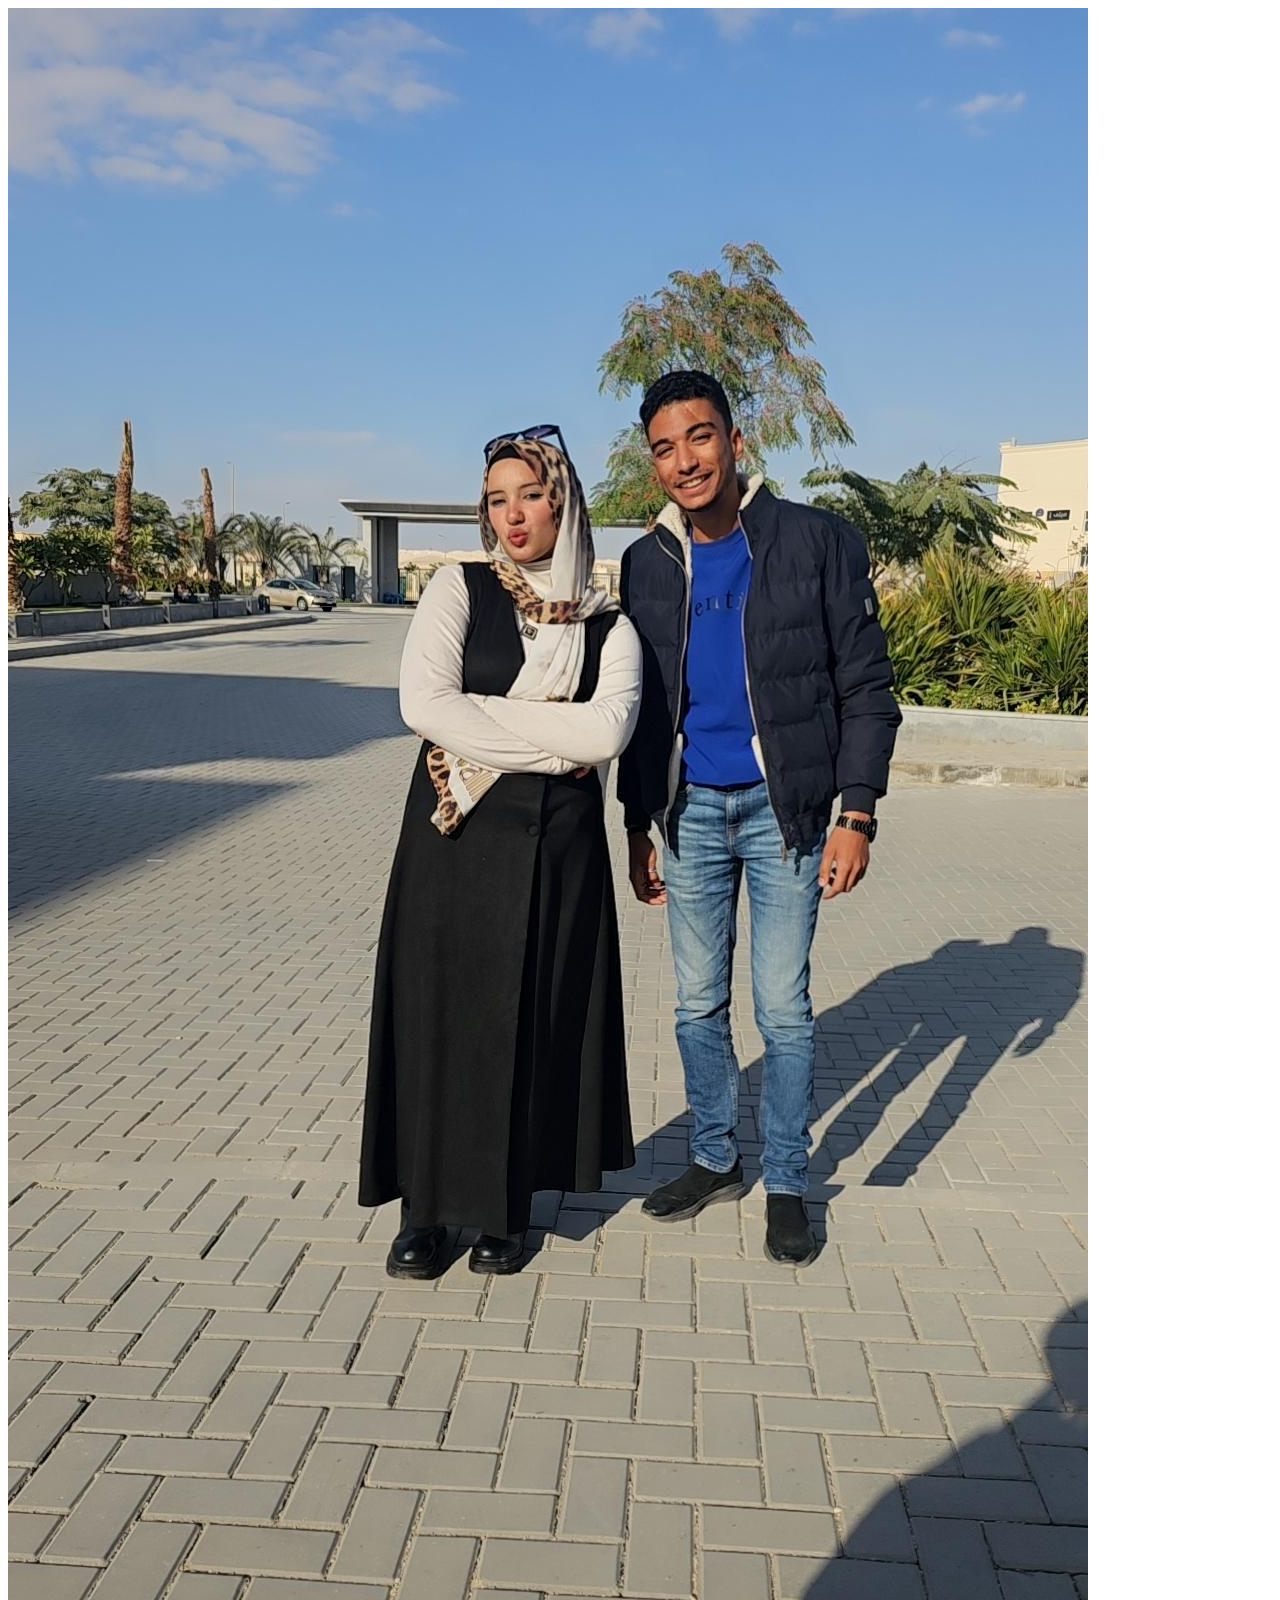
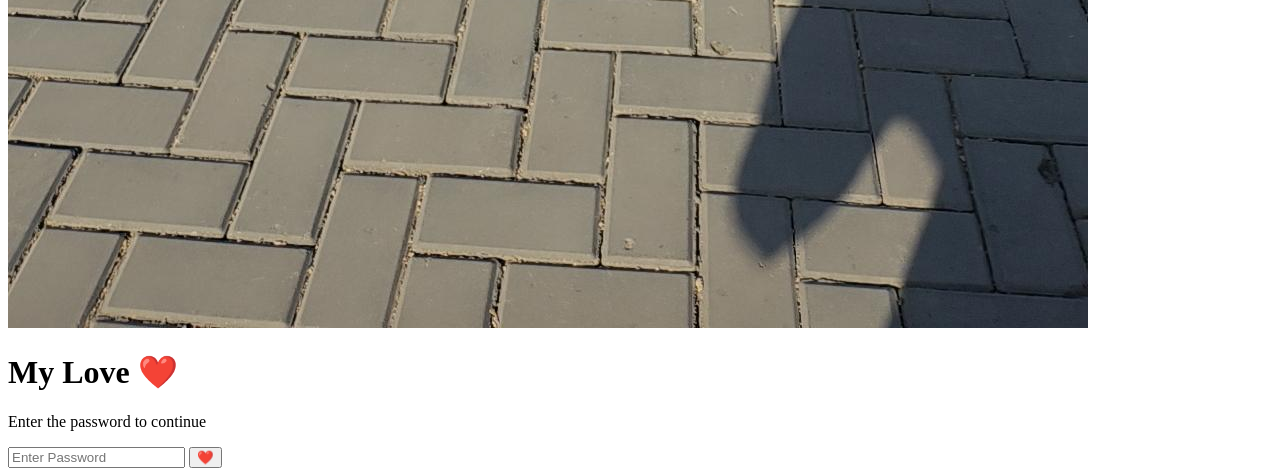
<file: index.html>
<!DOCTYPE html>
<html lang="en">

<head>
    <meta charset="UTF-8">
    <meta name="viewport" content="width=device-width, initial-scale=1.0">

    <title>My Love ❤️</title>

    <link rel="stylesheet" href="./Styles/style.css">
</head>

<body>
    <div class="password-page">
        <div class="love-card">

            <!-- Image -->
            <div class="love-image">
                <img src="./Images/img-6.jpeg" alt="My Love">
            </div>

            <!-- Title -->
            <h1>My Love ❤️</h1>
            <p>Enter the password to continue</p>

            <!-- Password -->
            <div class="password-box">
                <input type="password" id="password" placeholder="Enter Password">
                <button id="enterBtn">❤️</button>
            </div>

            <span id="message"></span>

        </div>

    </div>

    <script src="./main.js"></script>

</body>

</html>
</file>
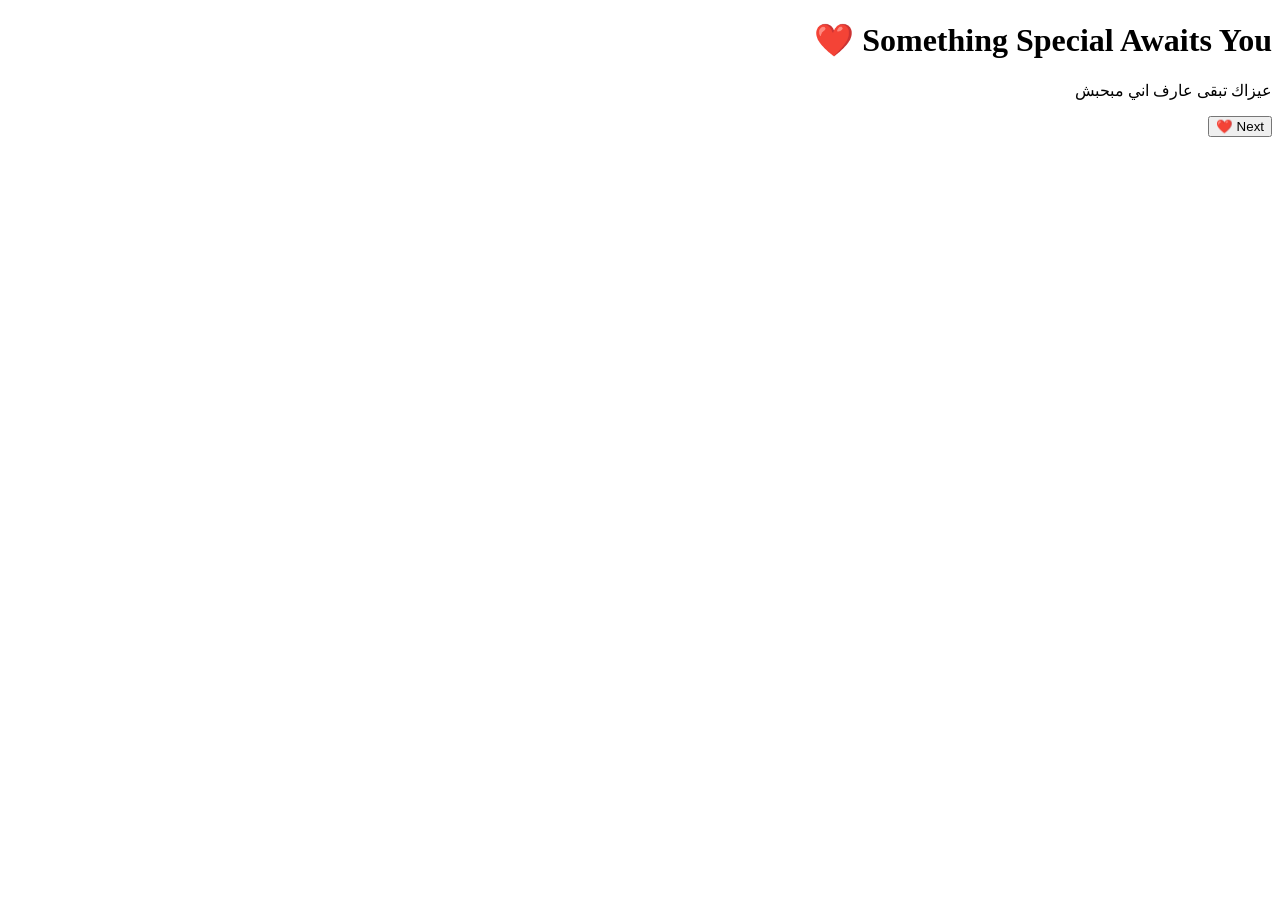
<file: love.html>
<!DOCTYPE html>
<html lang="ar" dir="rtl">

<head>
    <meta charset="UTF-8">
    <meta name="viewport" content="width=device-width, initial-scale=1.0">

    <title>My Love ❤️</title>

    <link rel="stylesheet" href="./Styles/style.css">
</head>

<body>
    
    <div class="love-page">
        <div class="love-content">

            <div class="heart">
                <h1>Something Special Awaits You ❤️</h1>
            </div>

            <p id="loveText"></p>

            <button id="nextBtn">Next ❤️</button>

        </div>

    </div>


    <script src="./love.js"></script>

</body>

</html>
</file>
<file: Styles/style.css>
@media (max-width:500px) {


    * {
        margin: 0;
        padding: 0;
        box-sizing: border-box;
    }

    body {
        font-family: Arial, sans-serif;
        min-height: 100vh;

        background: linear-gradient(135deg, #ffe6ee, #fff5f8);

        display: flex;
        justify-content: center;
        align-items: center;
        min-height: 100vh;

        font-family: Arial, sans-serif;

        background: linear-gradient(135deg, #ffe6ee, #fff5f8);

        display: flex;
        justify-content: center;
        align-items: center;

        padding: 20px;
    }


    .password-page {
        width: 100%;
        min-height: 100vh;

        display: flex;
        justify-content: center;
        align-items: center;

        padding: 20px;
    }

    .love-card {
        width: 380px;

        background: rgba(255, 255, 255, 0.8);

        padding: 40px 30px;

        border-radius: 25px;

        text-align: center;

        box-shadow: 0 15px 40px rgba(180, 70, 100, 0.15);

        backdrop-filter: blur(10px);
    }

    .love-image img {
        width: 100%;
        object-fit: cover;
        display: block;
    }

    @keyframes gentleShake {

        0% {
            transform: rotate(0deg);
        }

        20% {
            transform: rotate(4deg);
        }

        40% {
            transform: rotate(-4deg);
        }

        60% {
            transform: rotate(3deg);
        }

        80% {
            transform: rotate(-3deg);
        }

        100% {
            transform: rotate(0deg);
        }
    }

    .love-image {
        width: 180px;
        height: 180px;

        margin: 0 auto 25px;

        border-radius: 50%;

        overflow: hidden;

        animation: gentleShake 1.8s ease-in-out infinite;
    }

    .love-card h1 {
        color: #d94b72;

        font-size: 32px;

        margin-bottom: 10px;
    }

    .love-card p {
        color: #888;

        font-size: 14px;

        margin-bottom: 25px;
    }

    .password-box {
        display: flex;

        width: 100%;

        background: white;

        border: 1px solid #f1b6c7;

        border-radius: 50px;

        overflow: hidden;

        transition: 0.3s;
    }

    .password-box:focus-within {
        border-color: #d94b72;

        box-shadow: 0 0 0 4px rgba(217, 75, 114, 0.1);
    }

    .password-box input {
        flex: 1;

        border: none;
        outline: none;

        padding: 14px 18px;

        font-size: 14px;

        background: transparent;
    }

    .password-box input::placeholder {
        color: #aaa;
    }

    .password-box button {
        width: 52px;

        border: none;

        background: #d94b72;

        color: white;

        font-size: 18px;

        cursor: pointer;

        transition: 0.3s;
    }

    .password-box button:hover {
        background: #c63d63;

        transform: scale(1.05);
    }

    #message {
        display: block;

        margin-top: 15px;

        font-size: 13px;

        color: #d94b72;
    }

    @media (max-width: 500px) {

        .love-card {
            width: 100%;

            padding: 35px 20px;
        }

        .love-image {
            width: 250px;
            height: 250px;
        }

        .love-card h1 {
            font-size: 28px;
        }
    }

    .love-page {
        width: 100%;
        min-height: 100vh;

        display: flex;
        justify-content: center;
        align-items: center;
    }

    .love-content {
        width: 600px;

        padding: 50px 40px;

        background: rgba(255, 255, 255, 0.85);

        border-radius: 30px;

        text-align: center;

        box-shadow: 0 15px 40px rgba(180, 70, 100, 0.15);

        backdrop-filter: blur(10px);
    }

    .heart {
        font-size: 15px;

        margin-bottom: 25px;

        animation: heartBeat 1.2s infinite;
    }

    @keyframes heartBeat {

        0% {
            transform: scale(1);
        }

        50% {
            transform: scale(1.15);
        }

        100% {
            transform: scale(1);
        }
    }

    #loveText {
        color: #b83d62;

        font-size: 22px;

        line-height: 2;

        min-height: 150px;

        font-weight: 500;
    }

    #nextBtn {
        display: none;

        margin: 30px auto 0;

        padding: 12px 35px;

        border: none;

        border-radius: 50px;

        background: #d94b72;

        color: white;

        font-size: 16px;

        cursor: pointer;

        transition: 0.3s;
    }

    #nextBtn:hover {
        background: #c63d63;

        transform: scale(1.05);
    }


    .love-content {
        padding: 40px 20px;
    }

    #loveText {
        font-size: 18px;
        line-height: 2.2;
    }

    .heart {
        font-size: 15px;
    }
    .heart h1{
        font-size:15px;
    }
    
}
</file>
